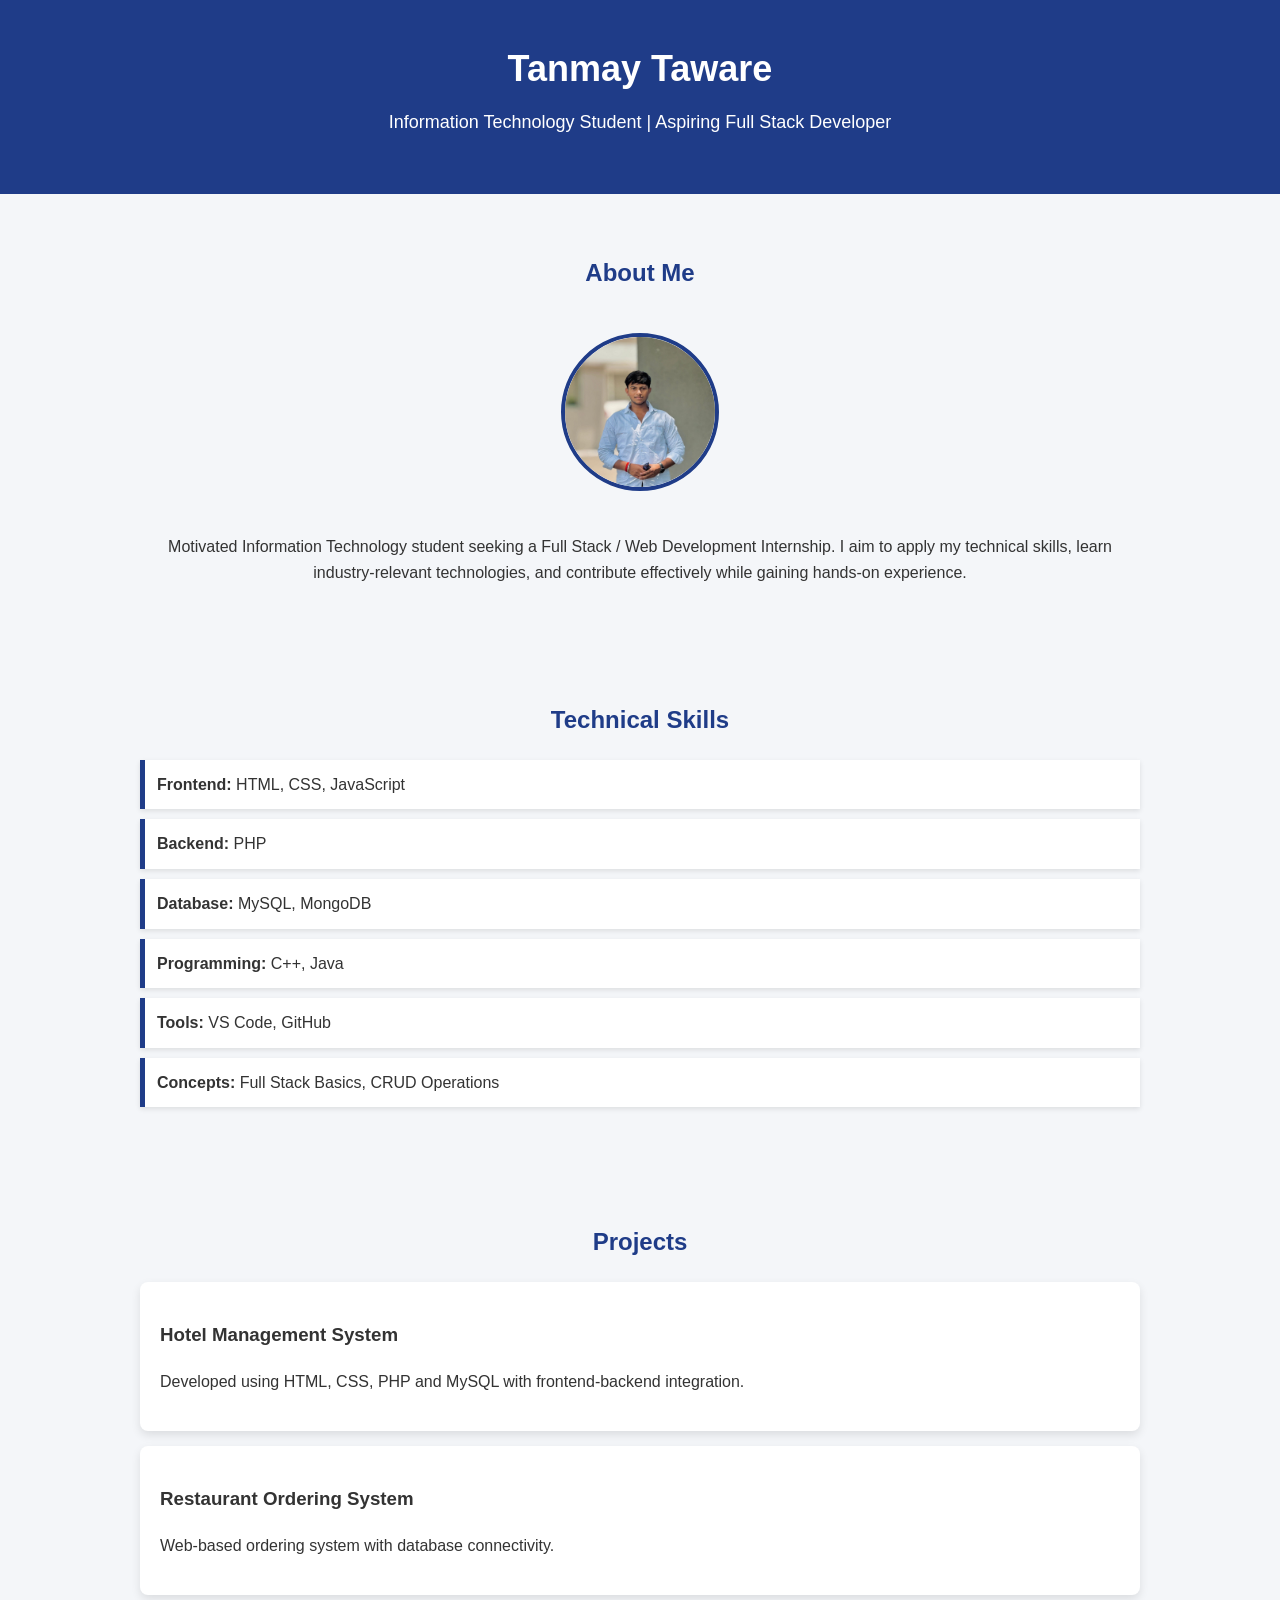
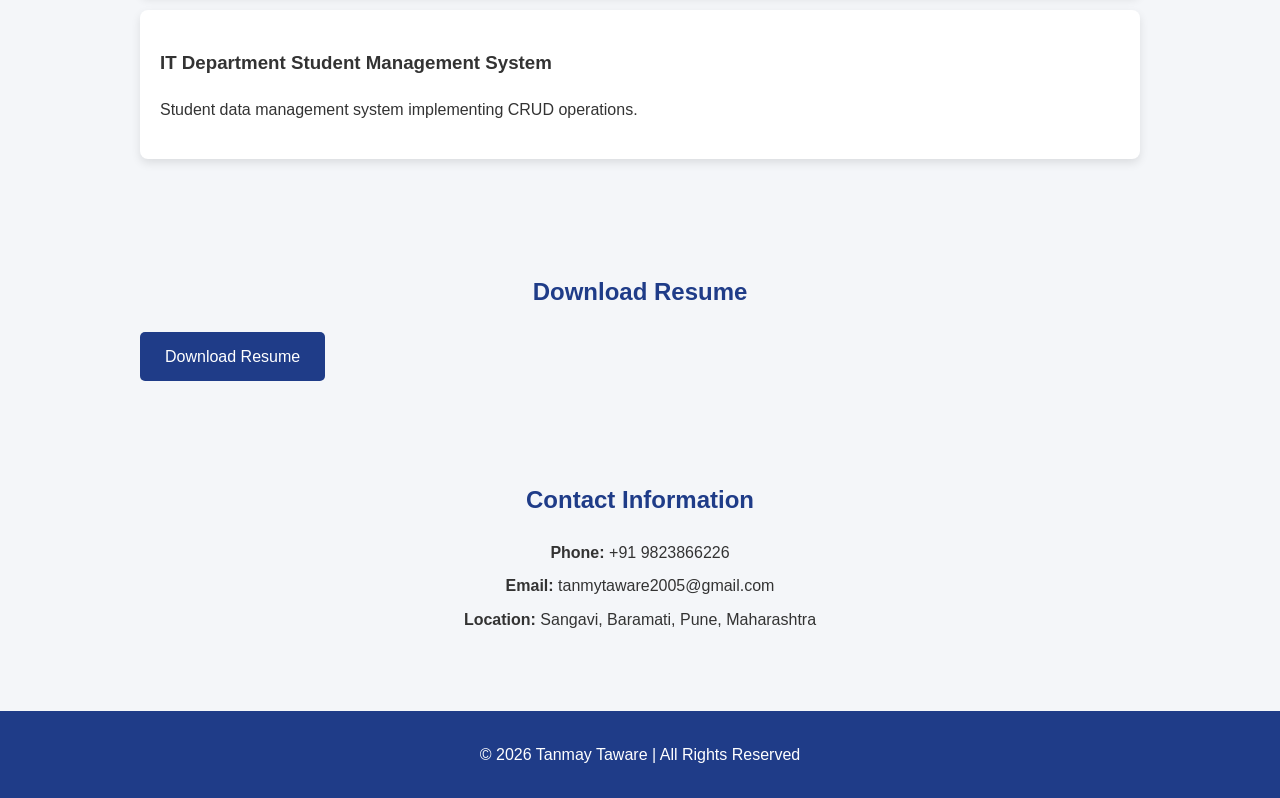
<file: Task 1-Portfolio/index.html>
<!DOCTYPE html>
<html>
<head>
    <title>Tanmay Taware - Portfolio</title>
    <link rel="stylesheet" href="style.css">
</head>
<body>

    <!-- Header -->
    <header>
        <h1>Tanmay Taware</h1>
        <p>Information Technology Student | Aspiring Full Stack Developer</p>
    </header>

    <!-- About -->
    <section id="about">
        <h2>About Me</h2>
        <img src="tt.jpeg" alt="Profile Photo">
        <p>
            Motivated Information Technology student seeking a Full Stack / Web Development 
            Internship. I aim to apply my technical skills, learn industry-relevant technologies, 
            and contribute effectively while gaining hands-on experience.
        </p>
    </section>

    <!-- Skills -->
    <section id="skills">
        <h2>Technical Skills</h2>
        <ul>
            <li><strong>Frontend:</strong> HTML, CSS, JavaScript</li>
            <li><strong>Backend:</strong> PHP</li>
            <li><strong>Database:</strong> MySQL, MongoDB</li>
            <li><strong>Programming:</strong> C++, Java</li>
            <li><strong>Tools:</strong> VS Code, GitHub</li>
            <li><strong>Concepts:</strong> Full Stack Basics, CRUD Operations</li>
        </ul>
    </section>

    <!-- Projects -->
    <section id="projects">
        <h2>Projects</h2>

        <div class="project-card">
            <h3>Hotel Management System</h3>
            <p>Developed using HTML, CSS, PHP and MySQL with frontend-backend integration.</p>
        </div>

        <div class="project-card">
            <h3>Restaurant Ordering System</h3>
            <p>Web-based ordering system with database connectivity.</p>
        </div>

        <div class="project-card">
            <h3>IT Department Student Management System</h3>
            <p>Student data management system implementing CRUD operations.</p>
        </div>

    </section>

    <!-- Resume Download -->
    <section id="resume">
        <h2>Download Resume</h2>
        <a href="Tanmay_Taware_Resume.pdf" download class="btn">Download Resume</a>
    </section>

    <!-- Contact -->
    <section id="contact">
        <h2>Contact Information</h2>
        <p><strong>Phone:</strong> +91 9823866226</p>
        <p><strong>Email:</strong> tanmytaware2005@gmail.com</p>
        <p><strong>Location:</strong> Sangavi, Baramati, Pune, Maharashtra</p>
    </section>

    <!-- Footer -->
    <footer>
        <p>© 2026 Tanmay Taware | All Rights Reserved</p>
    </footer>

</body>
</html>
</file>
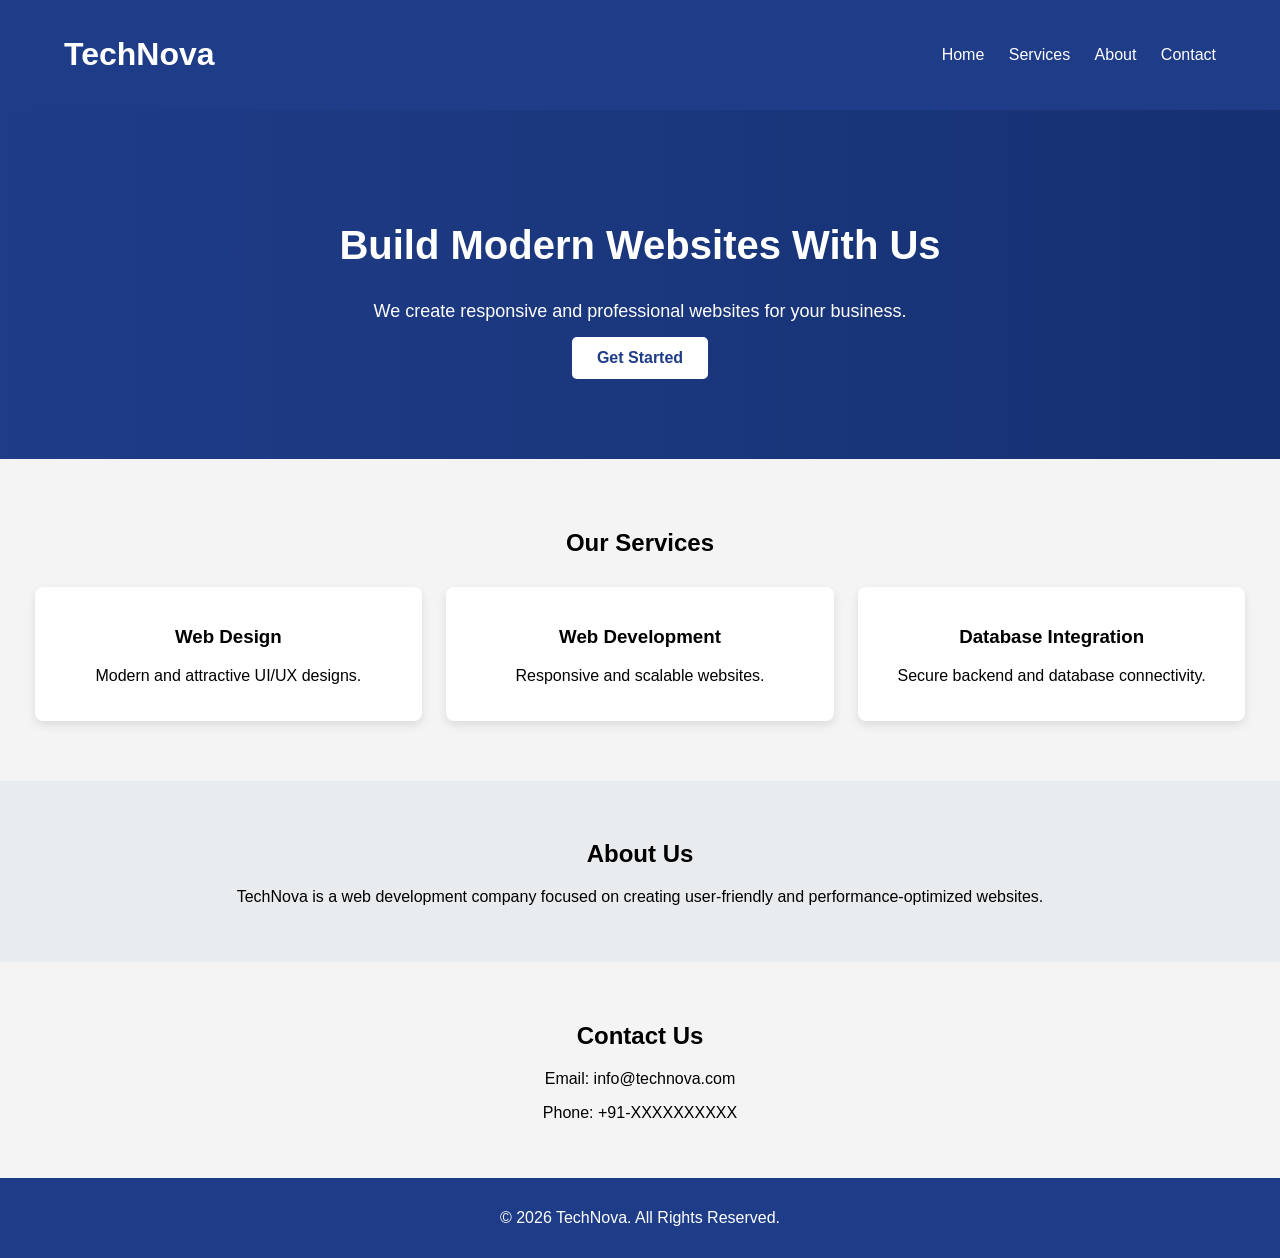
<file: Task 2-Landing_page/index.html>
<!DOCTYPE html>
<html>
<head>
    <title>TechNova - Landing Page</title>
    <link rel="stylesheet" href="style.css">
</head>
<body>

    <!-- Header -->
    <header>
        <div class="container">
            <h1 class="logo">TechNova</h1>
            <nav>
                <a href="#">Home</a>
                <a href="#">Services</a>
                <a href="#">About</a>
                <a href="#">Contact</a>
            </nav>
        </div>
    </header>

    <!-- Hero Section -->
    <section class="hero">
        <h2>Build Modern Websites With Us</h2>
        <p>We create responsive and professional websites for your business.</p>
        <a href="#" class="btn">Get Started</a>
    </section>

    <!-- Services Section -->
    <section class="services">
        <h2>Our Services</h2>

        <div class="service-box">
            <h3>Web Design</h3>
            <p>Modern and attractive UI/UX designs.</p>
        </div>

        <div class="service-box">
            <h3>Web Development</h3>
            <p>Responsive and scalable websites.</p>
        </div>

        <div class="service-box">
            <h3>Database Integration</h3>
            <p>Secure backend and database connectivity.</p>
        </div>
    </section>

    <!-- About Section -->
    <section class="about">
        <h2>About Us</h2>
        <p>
            TechNova is a web development company focused on creating 
            user-friendly and performance-optimized websites.
        </p>
    </section>

    <!-- Contact Section -->
    <section class="contact">
        <h2>Contact Us</h2>
        <p>Email: info@technova.com</p>
        <p>Phone: +91-XXXXXXXXXX</p>
    </section>

    <!-- Footer -->
    <footer>
        <p>© 2026 TechNova. All Rights Reserved.</p>
    </footer>

</body>
</html>
</file>
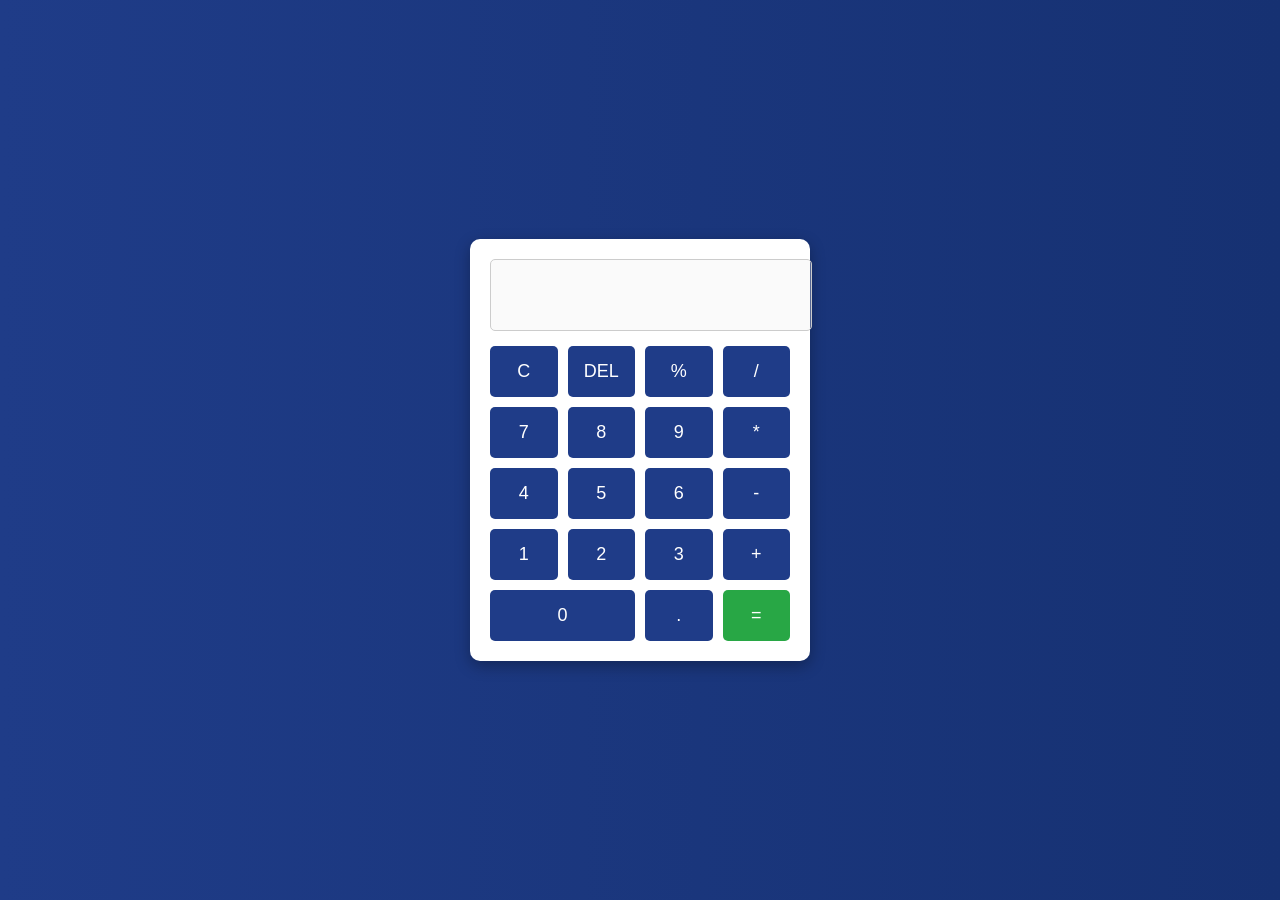
<file: Task 3-calculator/index.html>
<!DOCTYPE html>
<html>
<head>
    <title>Simple Calculator</title>
    <link rel="stylesheet" href="style.css">
</head>
<body>

    <div class="calculator">
        <input type="text" id="display" disabled>

        <div class="buttons">
            <button onclick="clearDisplay()">C</button>
            <button onclick="deleteLast()">DEL</button>
            <button onclick="appendValue('%')">%</button>
            <button onclick="appendValue('/')">/</button>

            <button onclick="appendValue('7')">7</button>
            <button onclick="appendValue('8')">8</button>
            <button onclick="appendValue('9')">9</button>
            <button onclick="appendValue('*')">*</button>

            <button onclick="appendValue('4')">4</button>
            <button onclick="appendValue('5')">5</button>
            <button onclick="appendValue('6')">6</button>
            <button onclick="appendValue('-')">-</button>

            <button onclick="appendValue('1')">1</button>
            <button onclick="appendValue('2')">2</button>
            <button onclick="appendValue('3')">3</button>
            <button onclick="appendValue('+')">+</button>

            <button onclick="appendValue('0')" class="zero">0</button>
            <button onclick="appendValue('.')">.</button>
            <button onclick="calculate()" class="equal">=</button>
        </div>
    </div>

    <script src="script.js"></script>
</body>
</html>
</file>
<file: Task 1-Portfolio/style.css>
/* General Styling */
body {
    margin: 0;
    font-family: Arial, Helvetica, sans-serif;
    background-color: #f4f6f9;
    color: #333;
    line-height: 1.6;
}

/* Header */
header {
    background: #1f3c88;
    color: white;
    text-align: center;
    padding: 40px 20px;
}

header h1 {
    margin: 0;
    font-size: 36px;
}

header p {
    margin-top: 10px;
    font-size: 18px;
}

/* Section Styling */
section {
    padding: 40px 20px;
    max-width: 1000px;
    margin: auto;
}

section h2 {
    text-align: center;
    margin-bottom: 20px;
    color: #1f3c88;
}

/* About Section */
#about {
    text-align: center;
}

#about img {
    width: 150px;
    height: 150px;
    border-radius: 50%;
    margin: 20px 0;
    object-fit: cover;
    border: 4px solid #1f3c88;
}

/* Skills */
#skills ul {
    list-style: none;
    padding: 0;
}

#skills li {
    background: white;
    margin: 10px 0;
    padding: 12px;
    border-left: 5px solid #1f3c88;
    box-shadow: 0 2px 5px rgba(0,0,0,0.1);
}

/* Projects */
.project-card {
    background: white;
    padding: 20px;
    margin: 15px 0;
    border-radius: 8px;
    box-shadow: 0 4px 10px rgba(0,0,0,0.1);
    transition: transform 0.3s;
}

.project-card:hover {
    transform: translateY(-5px);
}

/* Resume Button */
.btn {
    display: inline-block;
    padding: 12px 25px;
    background: #1f3c88;
    color: white;
    text-decoration: none;
    border-radius: 5px;
    transition: background 0.3s;
}

.btn:hover {
    background: #163172;
}

/* Contact Section */
#contact p {
    text-align: center;
    margin: 8px 0;
}

/* Footer */
footer {
    background: #1f3c88;
    color: white;
    text-align: center;
    padding: 15px;
    margin-top: 30px;
}

/* Responsive Design */
@media (max-width: 768px) {
    header h1 {
        font-size: 28px;
    }

    section {
        padding: 20px;
    }

    #about img {
        width: 120px;
        height: 120px;
    }
}
</file>
<file: Task 2-Landing_page/style.css>
/* General */
body {
    margin: 0;
    font-family: Arial, sans-serif;
    background: #f4f4f4;
}

/* Header */
header {
    background: #1f3c88;
    color: white;
    padding: 15px 0;
}

.container {
    width: 90%;
    margin: auto;
    display: flex;
    justify-content: space-between;
    align-items: center;
}

nav a {
    color: white;
    text-decoration: none;
    margin-left: 20px;
}

nav a:hover {
    text-decoration: underline;
}

/* Hero */
.hero {
    text-align: center;
    padding: 80px 20px;
    background: linear-gradient(to right, #1f3c88, #163172);
    color: white;
}

.hero h2 {
    font-size: 40px;
}

.hero p {
    margin: 15px 0;
    font-size: 18px;
}

.btn {
    display: inline-block;
    padding: 12px 25px;
    background: white;
    color: #1f3c88;
    text-decoration: none;
    border-radius: 5px;
    font-weight: bold;
}

/* Services */
.services {
    text-align: center;
    padding: 50px 20px;
}

.service-box {
    display: inline-block;
    width: 28%;
    background: white;
    padding: 20px;
    margin: 10px;
    border-radius: 8px;
    box-shadow: 0 4px 10px rgba(0,0,0,0.1);
}

/* About */
.about {
    text-align: center;
    padding: 40px 20px;
    background: #e9ecef;
}

/* Contact */
.contact {
    text-align: center;
    padding: 40px 20px;
}

/* Footer */
footer {
    background: #1f3c88;
    color: white;
    text-align: center;
    padding: 15px;
}

/* Responsive */
@media (max-width: 768px) {
    .service-box {
        width: 90%;
    }

    .hero h2 {
        font-size: 28px;
    }
}
</file>
<file: Task 3-calculator/style.css>
body {
    margin: 0;
    display: flex;
    justify-content: center;
    align-items: center;
    height: 100vh;
    background: linear-gradient(to right, #1f3c88, #163172);
    font-family: Arial, sans-serif;
}

.calculator {
    background: white;
    padding: 20px;
    border-radius: 10px;
    width: 300px;
    box-shadow: 0 5px 15px rgba(0,0,0,0.3);
}

#display {
    width: 100%;
    height: 50px;
    margin-bottom: 15px;
    text-align: right;
    font-size: 22px;
    padding: 10px;
    border: 1px solid #ccc;
    border-radius: 5px;
}

.buttons {
    display: grid;
    grid-template-columns: repeat(4, 1fr);
    gap: 10px;
}

button {
    padding: 15px;
    font-size: 18px;
    border: none;
    border-radius: 5px;
    cursor: pointer;
    background: #1f3c88;
    color: white;
    transition: 0.2s;
}

button:hover {
    background: #163172;
}

.equal {
    background: #28a745;
}

.equal:hover {
    background: #218838;
}

.zero {
    grid-column: span 2;
}
</file>
